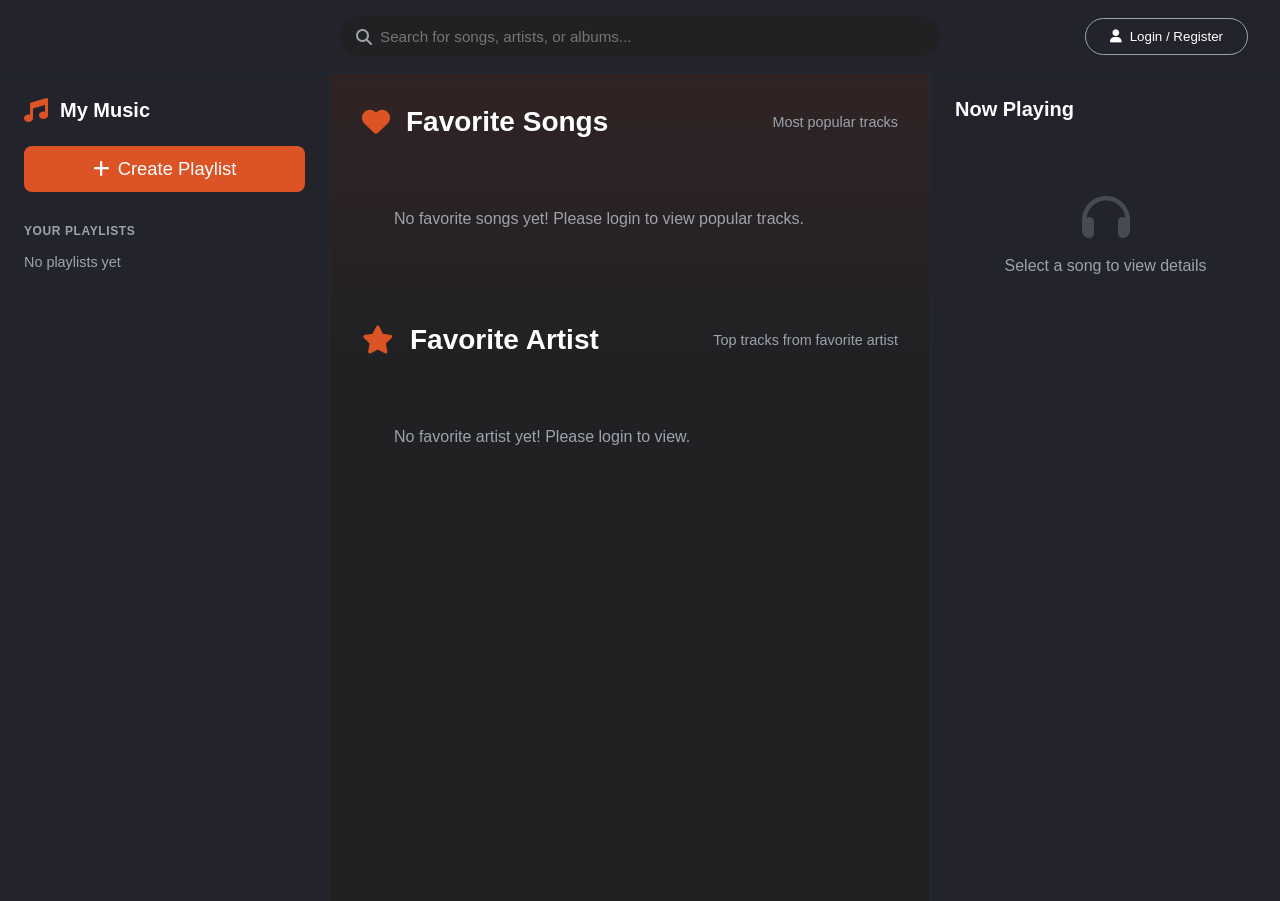
<file: reco-frontend/index.html>
<!DOCTYPE html>
<html lang="en">

<head>
   <meta charset="UTF-8">
   <meta name="viewport" content="width=device-width, initial-scale=1.0">
   <title>My Music - Playlist Manager</title>
   <link rel="stylesheet" href="css/styles.css">
   <link rel="stylesheet" href="https://cdnjs.cloudflare.com/ajax/libs/font-awesome/6.4.0/css/all.min.css">
</head>

<body>
   <!-- Top Navigation Bar -->
   <header class="top-nav">
      <div class="search-container">
         <i class="fas fa-search"></i>
         <input type="text" id="searchInput" placeholder="Search for songs, artists, or albums...">
         <i class="fas fa-times" id="clearSearchBtn" style="left: auto; right: 1rem; display: none; cursor: pointer;" title="Clear Search"></i>
      </div>
      <div class="auth-container">
         <button class="btn-auth" id="authButton">
            <i class="fas fa-user"></i>
            <span>Login / Register</span>
         </button>
      </div>
   </header>

   <div class="main-container">
      <!-- Left Sidebar -->
      <aside class="sidebar">
         <div class="sidebar-header" style="cursor: pointer;">
            <i class="fas fa-music"></i>
            <h2>My Music</h2>
         </div>

         <button class="btn-create-playlist" id="createPlaylistBtn">
            <i class="fas fa-plus"></i>
            <span>Create Playlist</span>
         </button>

         <div class="playlists-section">
            <h3>YOUR PLAYLISTS</h3>
            <div id="playlistsList" class="playlists-list">
            </div>
         </div>
      </aside>

      <div id="spotifySidebarEmbed"
         style="width: 330px; position: fixed; bottom: 0; left: 0; padding: 1rem; box-sizing: border-box; background: var(--surface); z-index: 1000; display: none;">
      </div>


      <main class="content-area" id="contentArea">
         <div class="empty-state" id="emptyState">
            <i class="fas fa-music"></i>
            <p>Select a playlist to view songs</p>
         </div>

         <div class="home-view hidden" id="homeView">
            <div class="home-section">
               <div class="home-section-header">
                  <i class="fas fa-heart"></i>
                  <h2>Favorite Songs</h2>
                  <span class="home-section-subtitle">Most popular tracks</span>
               </div>
               <div class="spotify-embeds-container">
                  <div id="favoriteSongsBody">
                  </div>
               </div>
            </div>

            <div class="home-section">
               <div class="home-section-header">
                  <i class="fas fa-star"></i>
                  <h2 id="favoriteArtistTitle">Favorite Artist</h2>
                  <span class="home-section-subtitle">Top tracks from favorite artist</span>
               </div>
               <div class="spotify-embeds-container">
                  <div id="favoriteArtistBody">
                  </div>
               </div>
            </div>
         </div>

         <div class="playlist-view hidden" id="playlistView">
            <div class="playlist-header">
               <div class="playlist-cover">
                  <i class="fas fa-music"></i>
               </div>
               <div class="playlist-info">
                  <span class="playlist-label">PLAYLIST</span>
                  <h1 id="playlistTitle">Playlist Name</h1>
                  <span id="playlistSongCount">0 songs</span>
               </div>
               <div class="playlist-actions">
                  <button class="btn-menu" id="playlistMenuBtn">
                     <i class="fas fa-ellipsis-v"></i>
                  </button>
                  <div class="dropdown-menu" id="playlistDropdown">
                     <button class="dropdown-item" id="renamePlaylistBtn">
                        <i class="fas fa-edit"></i>
                        <span>Rename Playlist</span>
                     </button>
                     <button class="dropdown-item danger" id="deletePlaylistBtn">
                        <i class="fas fa-trash"></i>
                        <span>Delete Playlist</span>
                     </button>
                  </div>
               </div>
            </div>

            <div class="spotify-embeds-container">
               <div id="songsTableBody">
               </div>
            </div>

            <div class="recommendations-section">
               <div class="recommendations-header">
                  <i class="fas fa-magic"></i>
                  <h2>Recommended Songs</h2>
                  <button class="btn-get-recommendations" id="getRecommendationsBtn">
                     <i class="fas fa-magic"></i>
                     Get Recommendations
                  </button>
               </div>
               <div id="recommendationsTable" class="recommendations-table">
               </div>
            </div>
         </div>

         <div class="search-results hidden" id="searchResults">
            <h2>Search Results</h2>
            <div id="searchResultsBody" class="search-results-body">
            </div>
         </div>
      </main>

      <aside class="now-playing-sidebar" id="nowPlayingSidebar">
         <h3>Now Playing</h3>
         <div class="now-playing-content" id="nowPlayingContent">
            <div class="empty-now-playing">
               <i class="fas fa-headphones"></i>
               <p>Select a song to view details</p>
            </div>
         </div>
      </aside>
   </div>

   <!-- Modal for Create/Edit Playlist -->
   <div class="modal hidden" id="playlistModal">
      <div class="modal-content">
         <div class="modal-header">
            <h2 id="modalTitle">Create New Playlist</h2>
            <button class="btn-close" id="closeModal">
               <i class="fas fa-times"></i>
            </button>
         </div>
         <div class="modal-body">
            <input type="text" id="playlistNameInput" placeholder="Playlist name" class="input-field">

            <!-- Mini Search Section -->
            <div class="mini-search-section">
               <div class="mini-search-header">
                  <i class="fas fa-search"></i>
                  <span>Add songs to playlist (optional)</span>
               </div>
               <div class="mini-search-container">
                  <i class="fas fa-search"></i>
                  <input type="text" id="miniSearchInput" placeholder="Search for songs..." class="mini-search-input">
               </div>
               <div id="miniSearchResults" class="mini-search-results">
                  <!-- Search results will appear here -->
               </div>

               <!-- Selected Tracks Section -->
               <div id="selectedTracksSection" class="selected-tracks-section hidden">
                  <div class="selected-tracks-header">
                     <i class="fas fa-list"></i>
                     <span>Selected Songs (<span id="selectedCount">0</span>)</span>
                  </div>
                  <div id="selectedTracksList">
                     <!-- Selected tracks will appear here -->
                  </div>
               </div>
            </div>
         </div>
         <div class="modal-footer">
            <button class="btn-secondary" id="cancelModal">Cancel</button>
            <button class="btn-primary" id="savePlaylist">Create</button>
         </div>
      </div>
   </div>

   <!-- Modal for Login/Register -->
   <div class="modal hidden" id="authModal">
      <div class="modal-content">
         <div class="modal-header">
            <h2 id="authModalTitle">Login</h2>
            <button class="btn-close" id="closeAuthModal">
               <i class="fas fa-times"></i>
            </button>
         </div>
         <div class="modal-body">
            <div class="auth-tabs">
               <button class="auth-tab active" data-tab="login">Login</button>
               <button class="auth-tab" data-tab="register">Register</button>
            </div>
            <form id="loginForm" class="auth-form">
               <input type="email" id="loginEmail" placeholder="Email" class="input-field" required>
               <input type="password" id="loginPassword" placeholder="Password" class="input-field" required>
               <div class="auth-options">
                  <label class="checkbox-container">
                     <input type="checkbox" id="rememberMe">
                     <span class="checkmark"></span>
                     Remember me
                  </label>
                  <a href="#" id="forgotPasswordLink" class="forgot-password-link">Forgot password?</a>
               </div>
            </form>
            <form id="registerForm" class="auth-form hidden">
               <input type="text" id="registerName" placeholder="Name" class="input-field" required>
               <input type="email" id="registerEmail" placeholder="Email" class="input-field" required>
               <input type="password" id="registerPassword" placeholder="Password" class="input-field" required>
            </form>
         </div>
         <div class="modal-footer">
            <button class="btn-primary btn-full" id="authSubmit">Login</button>
         </div>
      </div>
   </div>

   <!-- Music Player (Fixed Bottom) -->
   <div class="music-player hidden" id="musicPlayer">
      <div class="player-track-info">
         <div class="player-album-art" id="playerAlbumArt">
            <i class="fas fa-music"></i>
         </div>
         <div class="player-track-details">
            <div class="player-track-name" id="playerTrackName">Select a song</div>
            <div class="player-track-artist" id="playerTrackArtist">Artist</div>
         </div>
      </div>

      <div class="player-controls">
         <div class="player-buttons">
            <button class="player-btn" id="playerPrevBtn" title="Previous">
               <i class="fas fa-step-backward"></i>
            </button>
            <button class="player-btn player-btn-play" id="playerPlayBtn" title="Play">
               <i class="fas fa-play"></i>
            </button>
            <button class="player-btn" id="playerNextBtn" title="Next">
               <i class="fas fa-step-forward"></i>
            </button>
         </div>
         <div class="player-progress">
            <span class="player-time" id="playerCurrentTime">0:00</span>
            <div class="progress-bar" id="playerProgressBar">
               <div class="progress-bar-fill" id="playerProgressFill"></div>
               <div class="progress-bar-handle" id="playerProgressHandle"></div>
            </div>
            <span class="player-time" id="playerDuration">0:00</span>
         </div>
      </div>

      <div class="player-volume">
         <button class="player-btn" id="playerVolumeBtn" title="Volume">
            <i class="fas fa-volume-up"></i>
         </button>
         <div class="volume-slider">
            <input type="range" id="volumeSlider" min="0" max="100" value="70" class="slider">
         </div>
      </div>


      <audio id="audioPlayer" preload="metadata"></audio>
   </div>

   <script src="js/config.js"></script>
   <script src="js/spotify.js"></script>
   <script src="js/player.js"></script>
   <script src="js/api.js"></script>
   <script src="js/ui.js"></script>
   <script src="js/app.js"></script>
</body>

</html>
</file>
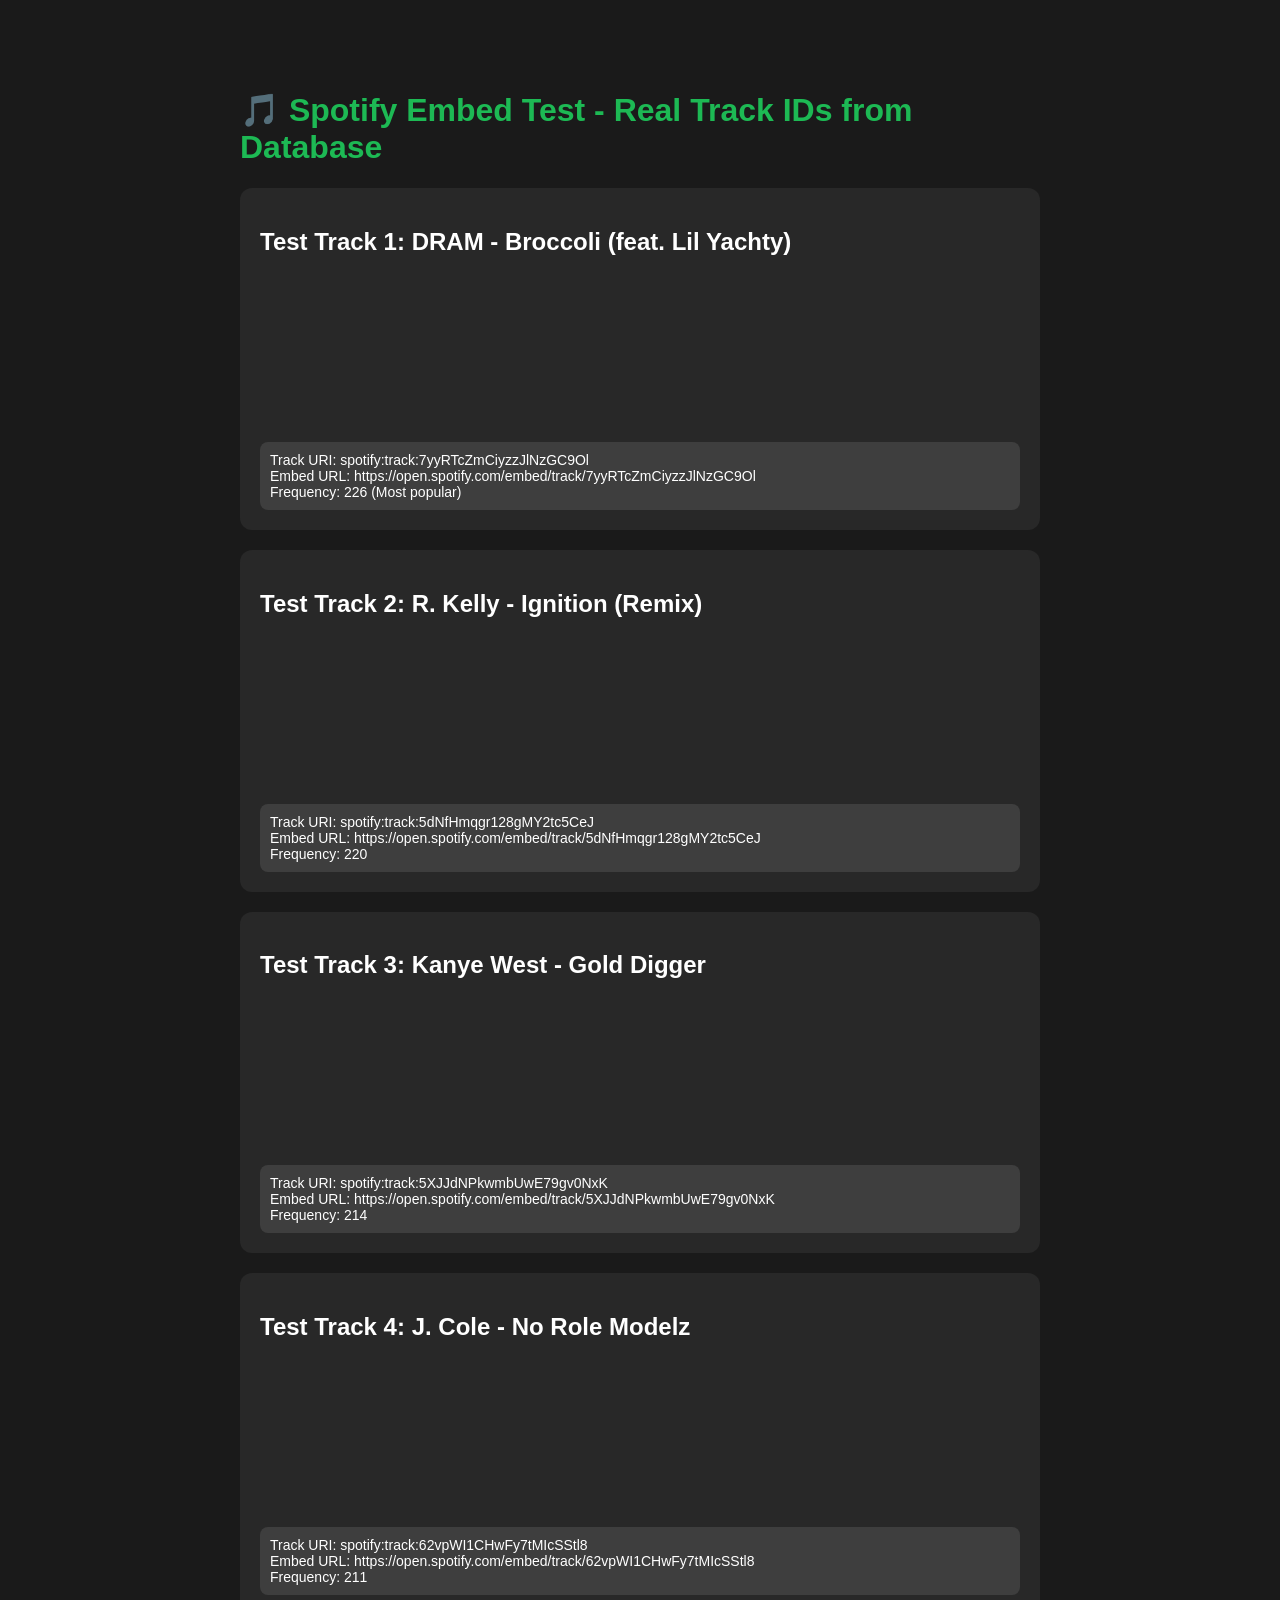
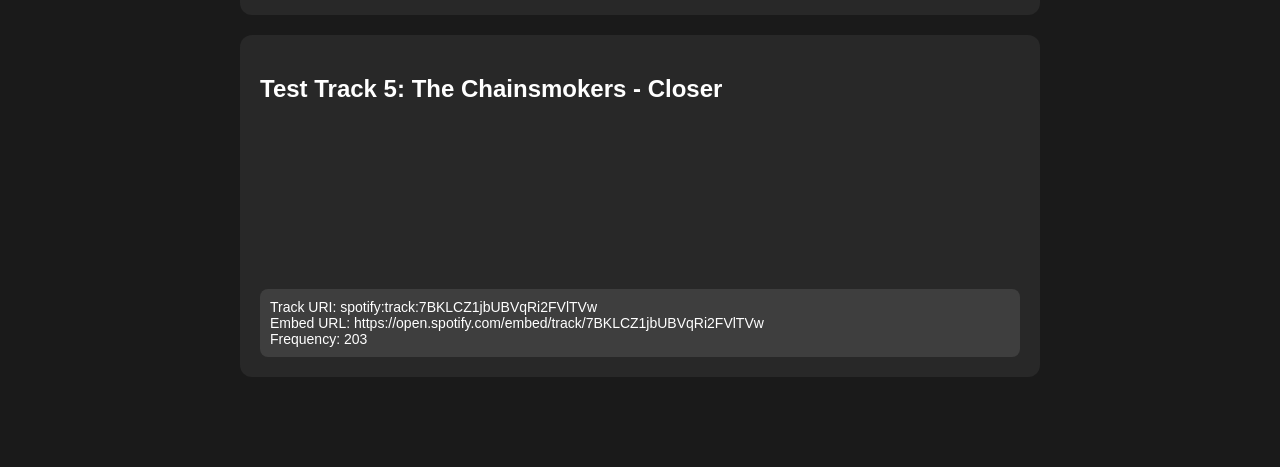
<file: reco-frontend/test-spotify-embed.html>
<!DOCTYPE html>
<html lang="en">
<head>
    <meta charset="UTF-8">
    <meta name="viewport" content="width=device-width, initial-scale=1.0">
    <title>Spotify Embed Test</title>
    <style>
        body {
            font-family: Arial, sans-serif;
            max-width: 800px;
            margin: 50px auto;
            padding: 20px;
            background: #1a1a1a;
            color: #fff;
        }
        h1 {
            color: #1DB954;
        }
        .embed-container {
            margin: 20px 0;
            padding: 20px;
            background: #282828;
            border-radius: 12px;
        }
        iframe {
            border-radius: 12px;
        }
        .info {
            margin-top: 10px;
            padding: 10px;
            background: rgba(255, 255, 255, 0.1);
            border-radius: 8px;
            font-size: 14px;
        }
    </style>
</head>
<body>
    <h1>🎵 Spotify Embed Test - Real Track IDs from Database</h1>
    
    <div class="embed-container">
        <h2>Test Track 1: DRAM - Broccoli (feat. Lil Yachty)</h2>
        <iframe 
            src="https://open.spotify.com/embed/track/7yyRTcZmCiyzzJlNzGC9Ol" 
            width="100%" 
            height="152" 
            frameborder="0" 
            allowtransparency="true" 
            allow="encrypted-media">
        </iframe>
        <div class="info">
            Track URI: spotify:track:7yyRTcZmCiyzzJlNzGC9Ol<br>
            Embed URL: https://open.spotify.com/embed/track/7yyRTcZmCiyzzJlNzGC9Ol<br>
            Frequency: 226 (Most popular)
        </div>
    </div>

    <div class="embed-container">
        <h2>Test Track 2: R. Kelly - Ignition (Remix)</h2>
        <iframe 
            src="https://open.spotify.com/embed/track/5dNfHmqgr128gMY2tc5CeJ" 
            width="100%" 
            height="152" 
            frameborder="0" 
            allowtransparency="true" 
            allow="encrypted-media">
        </iframe>
        <div class="info">
            Track URI: spotify:track:5dNfHmqgr128gMY2tc5CeJ<br>
            Embed URL: https://open.spotify.com/embed/track/5dNfHmqgr128gMY2tc5CeJ<br>
            Frequency: 220
        </div>
    </div>

    <div class="embed-container">
        <h2>Test Track 3: Kanye West - Gold Digger</h2>
        <iframe 
            src="https://open.spotify.com/embed/track/5XJJdNPkwmbUwE79gv0NxK" 
            width="100%" 
            height="152" 
            frameborder="0" 
            allowtransparency="true" 
            allow="encrypted-media">
        </iframe>
        <div class="info">
            Track URI: spotify:track:5XJJdNPkwmbUwE79gv0NxK<br>
            Embed URL: https://open.spotify.com/embed/track/5XJJdNPkwmbUwE79gv0NxK<br>
            Frequency: 214
        </div>
    </div>

    <div class="embed-container">
        <h2>Test Track 4: J. Cole - No Role Modelz</h2>
        <iframe 
            src="https://open.spotify.com/embed/track/62vpWI1CHwFy7tMIcSStl8" 
            width="100%" 
            height="152" 
            frameborder="0" 
            allowtransparency="true" 
            allow="encrypted-media">
        </iframe>
        <div class="info">
            Track URI: spotify:track:62vpWI1CHwFy7tMIcSStl8<br>
            Embed URL: https://open.spotify.com/embed/track/62vpWI1CHwFy7tMIcSStl8<br>
            Frequency: 211
        </div>
    </div>

    <div class="embed-container">
        <h2>Test Track 5: The Chainsmokers - Closer</h2>
        <iframe 
            src="https://open.spotify.com/embed/track/7BKLCZ1jbUBVqRi2FVlTVw" 
            width="100%" 
            height="152" 
            frameborder="0" 
            allowtransparency="true" 
            allow="encrypted-media">
        </iframe>
        <div class="info">
            Track URI: spotify:track:7BKLCZ1jbUBVqRi2FVlTVw<br>
            Embed URL: https://open.spotify.com/embed/track/7BKLCZ1jbUBVqRi2FVlTVw<br>
            Frequency: 203
        </div>
    </div>

    <script>
        // Test function to convert URI to Embed URL
        function uriToEmbed(uri) {
            if (!uri) return null;
            const id = uri.split(":")[2];
            return `https://open.spotify.com/embed/track/${id}`;
        }

        // Test the function
        console.log('Testing uriToEmbed function:');
        console.log('Input: spotify:track:7yyRTcZmCiyzzJlNzGC9Ol');
        console.log('Output:', uriToEmbed('spotify:track:7yyRTcZmCiyzzJlNzGC9Ol'));
        
        // Test all track URIs from database
        const testTracks = [
            { name: 'DRAM - Broccoli', uri: 'spotify:track:7yyRTcZmCiyzzJlNzGC9Ol' },
            { name: 'R. Kelly - Ignition', uri: 'spotify:track:5dNfHmqgr128gMY2tc5CeJ' },
            { name: 'Kanye West - Gold Digger', uri: 'spotify:track:5XJJdNPkwmbUwE79gv0NxK' },
            { name: 'J. Cole - No Role Modelz', uri: 'spotify:track:62vpWI1CHwFy7tMIcSStl8' },
            { name: 'The Chainsmokers - Closer', uri: 'spotify:track:7BKLCZ1jbUBVqRi2FVlTVw' }
        ];
        
        console.log('\n📋 All test tracks:');
        testTracks.forEach((track, index) => {
            const embedUrl = uriToEmbed(track.uri);
            console.log(`${index + 1}. ${track.name}`);
            console.log(`   URI: ${track.uri}`);
            console.log(`   Embed: ${embedUrl}`);
        });
        
        // Listen for iframe load errors
        document.addEventListener('DOMContentLoaded', () => {
            const iframes = document.querySelectorAll('iframe');
            iframes.forEach((iframe, index) => {
                iframe.addEventListener('load', () => {
                    console.log(`✅ iframe ${index + 1} loaded successfully`);
                });
                iframe.addEventListener('error', (e) => {
                    console.error(`❌ iframe ${index + 1} failed to load:`, e);
                });
            });
        });
    </script>
</body>
</html>
</file>
<file: reco-frontend/css/styles.css>
* {
   margin: 0;
   padding: 0;
   box-sizing: border-box;
}

:root {
   --primary-bg: #212124;
   --secondary-bg: #23242b;
   --surface: rgba(255, 255, 255, 0.02);
   --accent-blue: #dc5325;
   --accent-blue-hover: #5c5758;
   --text-primary: #ffffff;
   --text-secondary: #9ca3af;
   --border-color: #1f2937;
   --success-color: #10b981;
   --error-color: #ef4444;
   --warning-color: #f59e0b;
}

body {
   font-family: -apple-system, BlinkMacSystemFont, 'Segoe UI', Roboto, 'Helvetica Neue', Arial, sans-serif;
   background-color: var(--primary-bg);
   color: var(--text-primary);
   /* overflow: hidden; */
}

.hidden {
   display: none !important;
}

/* ===== NAVIGATION ===== */
.top-nav {
   background-color: var(--secondary-bg);
   padding: 1rem 2rem;
   display: flex;
   justify-content: center;
   align-items: center;
   border-bottom: 1px solid var(--border-color);
   position: relative;
}

.search-container {
   flex: 0 1 600px;
   position: relative;
}

.search-container i {
   position: absolute;
   left: 1rem;
   top: 50%;
   transform: translateY(-50%);
   color: var(--text-secondary);
}

.search-container input,
.input-field {
   width: 100%;
   padding: 0.75rem 1rem;
   background-color: var(--primary-bg);
   border: 1px solid var(--border-color);
   border-radius: 8px;
   color: var(--text-primary);
   font-size: 0.95rem;
}

.search-container input {
   padding-left: 2.5rem;
   border-radius: 50px;
   border: none;
}

.search-container input:focus,
.input-field:focus {
   outline: none;
   border-color: var(--accent-blue);
}

.search-container input:focus {
   outline: 2px solid var(--accent-blue);
   border-color: transparent;
}

.auth-container {
   position: absolute;
   right: 2rem;
}

.btn-auth {
   background-color: transparent;
   border: 1px solid var(--text-secondary);
   color: var(--text-primary);
   padding: 0.6rem 1.5rem;
   border-radius: 50px;
   cursor: pointer;
   display: flex;
   align-items: center;
   gap: 0.5rem;
   transition: all 0.3s;
}

.btn-auth:hover {
   background-color: var(--accent-blue);
   border-color: var(--accent-blue);
}

/* ===== LAYOUT ===== */
.main-container {
   display: flex;
   height: calc(100vh - 73px);
}

.sidebar,
.now-playing-sidebar {
   background-color: var(--secondary-bg);
   padding: 1.5rem;
   overflow-y: auto;
}

.sidebar {
   width: 330px;
   border-right: 1px solid var(--border-color);
}

.now-playing-sidebar {
   width: 350px;
   border-left: 1px solid var(--border-color);
}

.sidebar-header {
   display: flex;
   align-items: center;
   gap: 0.75rem;
   margin-bottom: 1.5rem;
   cursor: pointer;
   transition: opacity 0.3s;
}

.sidebar-header:hover {
   opacity: 0.8;
}

.sidebar-header i {
   font-size: 1.5rem;
   color: var(--accent-blue);
}

.sidebar-header h2 {
   font-size: 1.25rem;
}

.content-area {
   background: linear-gradient(0deg, var(--primary-bg), var(--primary-bg), var(--primary-bg), #91302324);
   flex: 1;
   overflow-y: auto;
   padding: 2rem;
}

/* ===== BUTTONS ===== */
.btn-create-playlist,
.btn-primary,
.btn-get-recommendations {
   width: 100%;
   background-color: var(--accent-blue);
   border: none;
   color: var(--text-primary);
   padding: 0.75rem 1.5rem;
   border-radius: 8px;
   cursor: pointer;
   display: flex;
   align-items: center;
   justify-content: center;
   gap: 0.5rem;
   font-size: 1rem;
   font-weight: 500;
   transition: background-color 0.3s;
}

.btn-create-playlist {
   font-size: 1.15rem;
   margin-bottom: 2rem;
}

.btn-get-recommendations {
   width: auto;
   border-radius: 50px;
}

.btn-primary:hover,
.btn-create-playlist:hover,
.btn-get-recommendations:hover,
.btn-add:hover {
   background-color: var(--accent-blue-hover);
}

.btn-primary:disabled {
   opacity: 0.5;
   cursor: not-allowed;
}

.btn-secondary {
   background-color: transparent;
   border: 1px solid var(--border-color);
   color: var(--text-primary);
   padding: 0.75rem 1.5rem;
   border-radius: 8px;
   cursor: pointer;
   font-size: 0.95rem;
   transition: all 0.3s;
}

.btn-secondary:hover {
   background-color: rgba(255, 255, 255, 0.05);
}

.btn-icon,
.btn-close,
.btn-menu {
   background-color: transparent;
   border: none;
   color: var(--text-secondary);
   cursor: pointer;
   padding: 0.25rem 0.5rem;
   border-radius: 4px;
   transition: all 0.3s;
}

.btn-close,
.btn-menu {
   color: var(--text-primary);
   font-size: 1.5rem;
   padding: 0.5rem;
}

.btn-close {
   padding: 0.25rem;
}

.btn-icon:hover {
   color: var(--text-primary);
   background-color: rgba(255, 255, 255, 0.1);
}

.btn-add {
   background-color: var(--accent-blue);
   border: none;
   color: var(--text-primary);
   width: 36px;
   height: 36px;
   border-radius: 50%;
   cursor: pointer;
   display: flex;
   align-items: center;
   justify-content: center;
   transition: background-color 0.3s;
}

.btn-playlist-dropdown,
.btn-add-to-new-playlist,
.btn-view-artist,
.btn-view-artist-mini {
   background-color: var(--accent-blue);
   border: none;
   color: var(--text-primary);
   padding: 0.5rem 1rem;
   border-radius: 8px;
   cursor: pointer;
   display: flex;
   align-items: center;
   gap: 0.25rem;
   font-size: 0.9rem;
   transition: background-color 0.3s;
}

.btn-view-artist,
.btn-view-artist-mini {
   padding: 6px 12px;
   font-size: 0.85rem;
}

.btn-playlist-dropdown:hover,
.btn-add-to-new-playlist:hover,
.btn-view-artist:hover,
.btn-view-artist-mini:hover {
   background-color: var(--accent-blue-hover);
}

.btn-add-to-new-playlist.added {
   background-color: var(--success-color);
   pointer-events: none;
}

/* ===== PLAYLISTS ===== */
.playlists-section h3 {
   font-size: 0.75rem;
   color: var(--text-secondary);
   margin-bottom: 1rem;
   letter-spacing: 0.05em;
}

.playlists-list {
   display: flex;
   flex-direction: column;
   gap: 0.5rem;
}

.playlist-item {
   padding: 0.75rem;
   background-color: transparent;
   border: none;
   color: var(--text-primary);
   text-align: left;
   cursor: pointer;
   border-radius: 8px;
   transition: background-color 0.3s;
}

.playlist-item:hover {
   background-color: var(--secondary-bg);
}

.playlist-item.active {
   background-color: var(--accent-blue);
}

.playlist-item-name {
   font-size: 1.15rem;
   font-weight: 500;
   display: block;
}

.playlist-item-count {
   font-size: 0.8rem;
   color: var(--text-secondary);
   display: block;
   margin-top: 0.25rem;
}

/* ===== TABLES & ROWS ===== */
.table-header,
.search-result-item,
.recommendation-row {
   display: grid;
   padding: 0.75rem 1rem;
   align-items: center;
}

.song-row,
.home-track-row {
   padding: 0.75rem 1rem;
   align-items: center;
}

.table-header {
   display: grid;
   grid-template-columns: 60px 40px 2fr 2fr 200px 80px;
   border-bottom: 1px solid var(--border-color);
   color: var(--text-secondary);
   font-size: 0.85rem;
   font-weight: 500;
}

.song-row,
.home-track-row {
   border-radius: 4px;
   transition: background-color 0.3s;
   cursor: pointer;
}

/* .song-row {
   display: grid;
   grid-template-columns: 60px 40px 2fr 2fr 200px 80px;
} */

.song-row:hover,
.home-track-row:hover,
.search-result-item:hover,
.recommendation-row:hover,
.mini-search-item:hover {
   background-color: rgba(255, 255, 255, 0.05);
}

.song-row.playing,
.home-track-row.playing {
   background-color: rgba(199, 199, 201, 0.2);
}

.search-result-item {
   grid-template-columns: 50px 3fr 2fr 100px 100px;
   background-color: var(--surface);
   border-radius: 8px;
   cursor: pointer;
   margin-bottom: 0.5rem;
}

.recommendation-row {
   grid-template-columns: 50px 3fr 2fr 100px 60px;
   background-color: var(--surface);
   border-radius: 8px;
   margin-bottom: 0.5rem;
}

.col-number,
.col-title,
.col-artist,
.col-duration,
.col-actions {
   display: flex;
   align-items: center;
}

.col-number {
   color: var(--text-secondary);
}

.col-title,
.rec-title {
   font-weight: 500;
}

.col-artist,
.col-duration,
.rec-artist,
.rec-duration {
   color: var(--text-secondary);
}

.col-duration,
.rec-duration {
   justify-content: center;
   text-align: center;
}

.col-actions,
.rec-action {
   justify-content: flex-end;
   gap: 0.5rem;
}

/* ===== VIEWS ===== */
.empty-state,
.empty-now-playing {
   display: flex;
   flex-direction: column;
   align-items: center;
   justify-content: center;
   color: var(--text-secondary);
}

.empty-state {
   height: 100%;
}

.empty-now-playing {
   padding: 3rem 1rem;
}

.empty-state i,
.empty-now-playing i {
   font-size: 3rem;
   margin-bottom: 1rem;
   opacity: 0.3;
}

.empty-state i {
   font-size: 4rem;
}

.home-view,
.home-tracks-table,
.songs-table,
.recommendations-table,
.search-results-body,
.track-results-list {
   display: flex;
   flex-direction: column;
   width: 100%;
}

.home-view {
   gap: 3rem;
}

.songs-table,
.recommendations-table {
   gap: 0.5rem;
}

.home-section {
   display: flex;
   flex-direction: column;
   gap: 1.5rem;
   width: 100%;
}

.home-section-header,
.recommendations-header {
   display: flex;
   align-items: center;
   gap: 1rem;
}

.home-section-header i,
.recommendations-header i {
   font-size: 1.75rem;
   color: var(--accent-blue);
}

.recommendations-header i {
   font-size: 1.5rem;
}

.home-section-header h2,
.recommendations-header h2 {
   flex: 1;
   font-size: 1.75rem;
}

.recommendations-header h2 {
   font-size: 1.5rem;
}

.home-section-subtitle {
   color: var(--text-secondary);
   font-size: 0.9rem;
   margin-left: auto;
}

/* ===== PLAYLIST VIEW ===== */
.playlist-header {
   display: flex;
   align-items: center;
   gap: 2rem;
   margin-bottom: 2rem;
}

.playlist-cover,
.now-playing-cover {
   background: linear-gradient(135deg, #dc5325, #232124);
   border-radius: 12px;
   display: flex;
   align-items: center;
   justify-content: center;
}

.playlist-cover {
   width: 200px;
   height: 200px;
   border-radius: 8px;
}

.playlist-cover i {
   font-size: 4rem;
   opacity: 0.8;
}

.playlist-info {
   flex: 1;
}

.playlist-label {
   font-size: 0.8rem;
   color: var(--text-secondary);
   text-transform: uppercase;
   letter-spacing: 0.1em;
}

.playlist-info h1 {
   font-size: 3rem;
   margin: 0.5rem 0;
}

#playlistSongCount {
   color: var(--text-secondary);
   font-size: 0.95rem;
}

.playlist-actions {
   position: relative;
}

.recommendations-section {
   margin-top: 3rem;
}

.recommendations-header {
   margin-bottom: 1.5rem;
}

/* ===== NOW PLAYING ===== */
.now-playing-sidebar h3 {
   font-size: 1.25rem;
   margin-bottom: 1.5rem;
}

.now-playing-cover {
   width: 100%;
   aspect-ratio: 1;
   margin-bottom: 1.5rem;
   box-shadow: 0 8px 24px rgba(0, 0, 0, 0.3);
   border-radius: 8px;
   overflow: hidden;
   display: flex;
   align-items: center;
   justify-content: center;
}

.now-playing-cover img {
   width: 100%;
   height: 100%;
   object-fit: cover;
}

.now-playing-cover i {
   font-size: 5rem;
   opacity: 0.8;
}

.now-playing-title {
   font-size: 1.5rem;
   margin-bottom: 0.5rem;
   line-height: 1.3;
}

.now-playing-artist {
   color: var(--text-secondary);
   margin-bottom: 1.5rem;
   font-size: 1.1rem;
}

.info-section {
   margin-top: 1.5rem;
   padding-top: 1.5rem;
   border-top: 1px solid var(--border-color);
}

.info-section:first-of-type {
   margin-top: 1rem;
   padding-top: 1rem;
}

.info-label {
   display: flex;
   align-items: center;
   gap: 0.5rem;
   margin-bottom: 0.5rem;
}

.info-label i {
   color: var(--accent-blue);
   width: 16px;
}

.info-label span {
   color: var(--text-secondary);
   font-size: 0.85rem;
   text-transform: uppercase;
   letter-spacing: 0.05em;
}

.info-value {
   color: var(--text-primary);
   font-size: 0.95rem;
   margin: 0;
}

/* ===== SPOTIFY EMBED ITEMS ===== */
.spotify-embeds-container {
   padding: 1rem 0;
   width: 100%;
   max-width: 100%;
}

.spotify-embed-item {
   margin-bottom: 1rem;
   position: relative;
   cursor: pointer;
   transition: transform 0.2s, box-shadow 0.2s;
   border-radius: 12px;
   width: 100%;
   max-width: 100%;
}

.spotify-embed-item:hover {
   transform: translateY(-2px);
   box-shadow: 0 4px 12px rgba(0, 0, 0, 0.3);
}

.spotify-embed-item iframe {
   border-radius: 12px;
   display: block;
   width: 100%;
   max-width: 100%;
}

.embed-click-overlay {
   position: absolute;
   top: 0;
   left: 0;
   right: 0;
   height: 120px;
   /* Chỉ phủ phần artwork + info, để lộ controls phía dưới */
   background: transparent;
   cursor: pointer;
   z-index: 1;
   border-radius: 12px 12px 0 0;
}

.embed-click-overlay:hover {
   background: rgba(0, 0, 0, 0.05);
}

.spotify-embed-error {
   margin-bottom: 1rem;
   padding: 1.5rem;
   background: rgba(239, 68, 68, 0.1);
   border: 1px solid rgba(239, 68, 68, 0.3);
   border-radius: 12px;
   display: flex;
   align-items: center;
   gap: 1rem;
   color: var(--text-secondary);
   position: relative;
   min-height: 80px;
   cursor: pointer;
   transition: background 0.2s;
}

.spotify-embed-error:hover {
   background: rgba(239, 68, 68, 0.15);
}

.spotify-embed-error i {
   font-size: 2rem;
   color: var(--error-color);
}

.spotify-embed-error p {
   margin: 0;
   flex: 1;
}

.btn-remove-track-embed {
   position: absolute;
   top: 8px;
   right: 8px;
   background: rgba(0, 0, 0, 0.7);
   border: none;
   color: var(--text-secondary);
   cursor: pointer;
   padding: 0.5rem;
   border-radius: 50%;
   transition: all 0.2s;
   display: flex;
   align-items: center;
   justify-content: center;
   width: 32px;
   height: 32px;
   opacity: 0;
   z-index: 100;
}

.spotify-embed-item:hover .btn-remove-track-embed,
.spotify-embed-error:hover .btn-remove-track-embed {
   opacity: 1;
}

.btn-remove-track-embed:hover {
   background: rgba(239, 68, 68, 0.9);
   color: var(--text-primary);
   transform: scale(1.1);
}

/* ===== SEARCH RESULTS ===== */
.search-results h2 {
   font-size: 2rem;
   margin-bottom: 2rem;
}

.search-section {
   margin-bottom: 2.5rem;
}

.search-section-title {
   font-size: 1.3rem;
   margin-bottom: 1rem;
   color: var(--text-primary);
   display: flex;
   align-items: center;
   gap: 0.75rem;
}

.search-section-title i {
   color: var(--accent-blue);
}

.artist-results-grid {
   display: grid;
   grid-template-columns: repeat(auto-fill, minmax(250px, 1fr));
   gap: 1rem;
}

.artist-result-item {
   display: flex;
   align-items: center;
   gap: 1rem;
   padding: 1rem;
   background-color: var(--surface);
   border-radius: 8px;
   cursor: pointer;
   transition: background-color 0.3s;
}

.artist-result-item:hover {
   background-color: rgba(255, 255, 255, 0.05);
}

.artist-icon {
   font-size: 2.5rem;
   color: var(--accent-blue);
   flex-shrink: 0;
}

.artist-info {
   flex: 1;
   min-width: 0;
}

.artist-name {
   font-size: 1rem;
   font-weight: 500;
   margin-bottom: 0.25rem;
   white-space: nowrap;
   overflow: hidden;
   text-overflow: ellipsis;
}

.artist-stats {
   font-size: 0.85rem;
   color: var(--text-secondary);
}

/* ===== DROPDOWNS ===== */
.dropdown-menu,
.playlist-dropdown-menu {
   position: absolute;
   top: 100%;
   right: 0;
   background: var(--secondary-bg);
   border: 1px solid var(--border-color);
   border-radius: 8px;
   min-width: 180px;
   box-shadow: 0 8px 24px rgba(0, 0, 0, 0.4);
   z-index: 1000;
   margin-top: 8px;
   opacity: 0;
   visibility: hidden;
   transform: translateY(-10px);
   transition: all 0.2s ease;
}

.playlist-dropdown-menu {
   min-width: 200px;
   max-height: 300px;
   overflow-y: auto;
}

.dropdown-menu.show,
.playlist-dropdown-menu.show {
   opacity: 1;
   visibility: visible;
   transform: translateY(0);
}

.dropdown-item {
   width: 100%;
   padding: 12px 16px;
   background: none;
   border: none;
   color: var(--text-primary);
   text-align: left;
   cursor: pointer;
   display: flex;
   align-items: center;
   gap: 12px;
   font-size: 0.9rem;
   transition: background 0.2s;
}

.dropdown-item:hover {
   background-color: rgba(255, 255, 255, 0.05);
}

.dropdown-item:first-child {
   border-radius: 8px 8px 0 0;
}

.dropdown-item:last-child {
   border-radius: 0 0 8px 8px;
}

.dropdown-item.danger {
   color: #ff4444;
}

.dropdown-item.danger:hover {
   background-color: rgba(255, 68, 68, 0.1);
}

.dropdown-item i {
   width: 16px;
   text-align: center;
}

.dropdown-divider {
   height: 1px;
   background-color: var(--border-color);
   margin: 4px 0;
}

.dropdown-empty {
   padding: 16px;
   text-align: center;
   color: var(--text-secondary);
   font-size: 0.85rem;
}

/* ===== MODALS ===== */
.modal {
   position: fixed;
   top: 0;
   left: 0;
   width: 100%;
   height: 100%;
   background-color: rgba(0, 0, 0, 0.8);
   display: flex;
   align-items: center;
   justify-content: center;
   z-index: 1000;
}

.modal-content {
   background-color: var(--secondary-bg);
   border-radius: 12px;
   width: 90%;
   max-width: 500px;
   overflow: hidden;
   max-height: 90vh;
   display: flex;
   flex-direction: column;
}

.modal-header,
.modal-footer {
   padding: 1.5rem;
   flex-shrink: 0;
}

.modal-header {
   border-bottom: 1px solid var(--border-color);
   display: flex;
   justify-content: space-between;
   align-items: center;
}

.modal-header h2 {
   font-size: 1.5rem;
}

.modal-body {
   padding: 1.5rem;
   overflow-y: auto;
}

.modal-footer {
   border-top: 1px solid var(--border-color);
   display: flex;
   justify-content: flex-end;
   gap: 1rem;
}

.btn-full {
   width: 100%;
}

/* ===== AUTH ===== */
.auth-tabs {
   display: flex;
   gap: 1rem;
   margin-bottom: 1.5rem;
}

.auth-tab {
   flex: 1;
   padding: 0.75rem;
   background-color: transparent;
   border: none;
   border-bottom: 2px solid transparent;
   color: var(--text-secondary);
   cursor: pointer;
   font-size: 1rem;
   transition: all 0.3s;
}

.auth-tab.active {
   color: var(--text-primary);
   border-bottom-color: var(--accent-blue);
}

.auth-form {
   display: flex;
   flex-direction: column;
   gap: 1rem;
}

.auth-options {
   display: flex;
   justify-content: space-between;
   align-items: center;
   margin-top: -0.5rem;
}

.checkbox-container {
   display: flex;
   align-items: center;
   gap: 8px;
   cursor: pointer;
   font-size: 0.9rem;
   color: var(--text-secondary);
}

.checkbox-container input {
   display: none;
}

.checkmark {
   width: 16px;
   height: 16px;
   border: 1px solid var(--text-secondary);
   border-radius: 3px;
   display: flex;
   align-items: center;
   justify-content: center;
}

.checkmark::after {
   content: "✓";
   color: var(--text-primary);
   font-size: 10px;
   opacity: 0;
   transition: opacity 0.2s;
}

.checkbox-container input:checked+.checkmark::after {
   opacity: 1;
}

.checkbox-container input:checked+.checkmark {
   border-color: var(--accent-blue);
   background-color: var(--accent-blue);
}

.forgot-password-link {
   color: var(--accent-blue);
   text-decoration: none;
   font-size: 0.9rem;
   transition: color 0.2s;
}

.forgot-password-link:hover {
   color: var(--accent-blue-hover);
}

/* ===== MINI SEARCH ===== */
.mini-search-section {
   margin-top: 20px;
   border-top: 1px solid var(--border-color);
   padding-top: 20px;
}

.mini-search-header,
.selected-tracks-header {
   display: flex;
   align-items: center;
   gap: 8px;
   margin-bottom: 12px;
   color: var(--text-secondary);
   font-size: 0.9rem;
   font-weight: 500;
}

.mini-search-container {
   position: relative;
   margin-bottom: 12px;
}

.mini-search-container i {
   position: absolute;
   left: 12px;
   top: 50%;
   transform: translateY(-50%);
   color: var(--text-secondary);
   pointer-events: none;
}

.mini-search-input {
   width: 100%;
   padding: 10px 12px 10px 36px;
   background-color: var(--primary-bg);
   border: 1px solid var(--border-color);
   border-radius: 8px;
   color: var(--text-primary);
   font-size: 0.9rem;
   transition: all 0.2s;
}

.mini-search-input:focus {
   outline: none;
   border-color: var(--accent-blue);
}

.mini-search-results,
.selected-tracks-section {
   max-height: 250px;
   overflow-y: auto;
   border-radius: 8px;
}

.selected-tracks-section {
   max-height: 200px;
   margin-top: 16px;
   padding: 12px;
   background-color: rgba(255, 255, 255, 0.03);
}

.mini-search-section-title {
   font-size: 0.75rem;
   color: var(--text-secondary);
   font-weight: 600;
   text-transform: uppercase;
   letter-spacing: 0.05em;
   margin: 1rem 0 0.5rem;
   padding: 0 12px;
}

.mini-search-section-title:first-child {
   margin-top: 0;
}

.mini-search-item,
.mini-search-artist-item,
.selected-track-item {
   display: flex;
   align-items: center;
   padding: 12px;
   background-color: var(--surface);
   border-radius: 6px;
   margin-bottom: 8px;
   transition: background 0.2s;
}

.mini-search-artist-item {
   gap: 12px;
}

.mini-search-artist-icon {
   font-size: 2rem;
   color: var(--accent-blue);
   flex-shrink: 0;
}

.mini-search-item-info,
.selected-track-info {
   display: flex;
   flex-direction: column;
   gap: 4px;
   flex: 1;
   min-width: 0;
}

.selected-track-item {
   justify-content: space-between;
   background-color: rgba(255, 255, 255, 0.05);
}

.mini-search-item-title,
.selected-track-title {
   color: var(--text-primary);
   font-size: 0.9rem;
   font-weight: 500;
   white-space: nowrap;
   overflow: hidden;
   text-overflow: ellipsis;
}

.selected-track-title {
   font-size: 0.85rem;
}

.mini-search-item-artist,
.selected-track-artist {
   color: var(--text-secondary);
   font-size: 0.85rem;
   white-space: nowrap;
   overflow: hidden;
   text-overflow: ellipsis;
}

.selected-track-artist {
   font-size: 0.8rem;
}

.mini-search-empty {
   padding: 24px;
   text-align: center;
   color: var(--text-secondary);
   font-size: 0.9rem;
}

.btn-remove-selected {
   background: none;
   border: none;
   color: #ff4444;
   cursor: pointer;
   padding: 4px 8px;
   border-radius: 4px;
   transition: all 0.2s;
}

.btn-remove-selected:hover {
   background-color: rgba(255, 68, 68, 0.1);
}

/* ===== TOASTS ===== */
.toast-notification {
   position: fixed;
   bottom: 2rem;
   left: 50%;
   transform: translateX(-50%) translateY(100px);
   background-color: var(--secondary-bg);
   color: var(--text-primary);
   padding: 1rem 1.5rem;
   border-radius: 12px;
   display: flex;
   align-items: center;
   gap: 0.75rem;
   box-shadow: 0 8px 24px rgba(0, 0, 0, 0.4);
   z-index: 10000;
   opacity: 0;
   transition: all 0.3s cubic-bezier(0.4, 0, 0.2, 1);
   border: 1px solid var(--border-color);
   min-width: 300px;
   max-width: 500px;
}

.toast-notification.show {
   transform: translateX(-50%) translateY(0);
   opacity: 1;
}

.toast-notification i {
   font-size: 1.25rem;
}

.toast-success {
   border-left: 4px solid var(--success-color);
}

.toast-success i {
   color: var(--success-color);
}

.toast-error {
   border-left: 4px solid var(--error-color);
}

.toast-error i {
   color: var(--error-color);
}

.toast-warning {
   border-left: 4px solid var(--warning-color);
}

.toast-warning i {
   color: var(--warning-color);
}

.toast-info {
   border-left: 4px solid var(--accent-blue);
}

.toast-info i {
   color: var(--accent-blue);
}

/* ===== SCROLLBARS ===== */
::-webkit-scrollbar {
   width: 8px;
}

::-webkit-scrollbar-track {
   background: var(--primary-bg);
}

::-webkit-scrollbar-thumb {
   background: var(--border-color);
   border-radius: 4px;
}

::-webkit-scrollbar-thumb:hover {
   background: var(--accent-blue-hover);
}

.mini-search-results::-webkit-scrollbar,
.selected-tracks-section::-webkit-scrollbar,
.playlist-dropdown-menu::-webkit-scrollbar {
   width: 6px;
}

.mini-search-results::-webkit-scrollbar-track,
.selected-tracks-section::-webkit-scrollbar-track,
.playlist-dropdown-menu::-webkit-scrollbar-track {
   background: rgba(255, 255, 255, 0.05);
   border-radius: 3px;
}

.mini-search-results::-webkit-scrollbar-thumb,
.selected-tracks-section::-webkit-scrollbar-thumb,
.playlist-dropdown-menu::-webkit-scrollbar-thumb {
   background: rgba(255, 255, 255, 0.2);
   border-radius: 3px;
}

/* ===== MUSIC PLAYER ===== */
/* .music-player {
   position: fixed;
   bottom: 0;
   left: 0;
   right: 0;
   background: linear-gradient(to top, var(--secondary-bg), rgba(35, 36, 43, 0.95));
   border-top: 1px solid var(--border-color);
   padding: 0.75rem 1.5rem;
   display: flex;
   align-items: center;
   justify-content: space-between;
   gap: 1rem;
   z-index: 1000;
   backdrop-filter: blur(10px);
   height: 90px;
} */

.player-track-info {
   display: flex;
   align-items: center;
   gap: 1rem;
   flex: 0 0 300px;
   min-width: 180px;
}

.player-album-art {
   width: 56px;
   height: 56px;
   border-radius: 4px;
   background: var(--surface);
   display: flex;
   align-items: center;
   justify-content: center;
   overflow: hidden;
   flex-shrink: 0;
}

.player-album-art img {
   width: 100%;
   height: 100%;
   object-fit: cover;
}

.player-album-art i {
   font-size: 1.5rem;
   color: var(--text-secondary);
}

.player-track-details {
   overflow: hidden;
   flex: 1;
   min-width: 0;
}

.player-track-name {
   font-size: 0.9rem;
   font-weight: 500;
   color: var(--text-primary);
   white-space: nowrap;
   overflow: hidden;
   text-overflow: ellipsis;
}

.player-track-artist {
   font-size: 0.8rem;
   color: var(--text-secondary);
   white-space: nowrap;
   overflow: hidden;
   text-overflow: ellipsis;
}

.player-controls {
   flex: 1;
   display: flex;
   flex-direction: column;
   align-items: center;
   gap: 0.5rem;
   max-width: 700px;
}

.player-buttons {
   display: flex;
   align-items: center;
   gap: 1rem;
}

.player-btn {
   background: transparent;
   border: none;
   color: var(--text-secondary);
   cursor: pointer;
   padding: 0.5rem;
   border-radius: 50%;
   transition: all 0.2s;
   display: flex;
   align-items: center;
   justify-content: center;
   width: 32px;
   height: 32px;
}

.player-btn:hover {
   color: var(--text-primary);
   transform: scale(1.05);
}

.player-btn-play {
   background: var(--text-primary);
   color: var(--primary-bg);
   width: 36px;
   height: 36px;
}

.player-btn-play:hover {
   transform: scale(1.1);
   background: #ffffff;
}

.player-btn i {
   font-size: 1rem;
}

.player-btn-play i {
   font-size: 1.1rem;
}

.player-progress {
   display: flex;
   align-items: center;
   gap: 0.75rem;
   width: 100%;
}

.player-time {
   font-size: 0.75rem;
   color: var(--text-secondary);
   min-width: 40px;
   text-align: center;
}

.progress-bar {
   flex: 1;
   height: 4px;
   background: var(--border-color);
   border-radius: 2px;
   cursor: pointer;
   position: relative;
   transition: height 0.2s;
}

.progress-bar:hover {
   height: 6px;
}

.progress-bar-fill {
   height: 100%;
   background: var(--accent-blue);
   border-radius: 2px;
   width: 0%;
   transition: width 0.1s linear;
   position: relative;
}

.progress-bar:hover .progress-bar-fill {
   background: var(--accent-blue-hover);
}

.progress-bar-handle {
   position: absolute;
   width: 12px;
   height: 12px;
   background: var(--text-primary);
   border-radius: 50%;
   top: 50%;
   transform: translate(-50%, -50%);
   opacity: 0;
   transition: opacity 0.2s;
   pointer-events: none;
}

.progress-bar:hover .progress-bar-handle {
   opacity: 1;
}

.player-volume {
   display: flex;
   align-items: center;
   gap: 0.5rem;
   flex: 0 0 150px;
   justify-content: flex-end;
}

.volume-slider {
   width: 80px;
}

.slider {
   width: 100%;
   height: 4px;
   background: var(--border-color);
   outline: none;
   border-radius: 2px;
   -webkit-appearance: none;
}

.slider::-webkit-slider-thumb {
   -webkit-appearance: none;
   appearance: none;
   width: 12px;
   height: 12px;
   background: var(--text-primary);
   cursor: pointer;
   border-radius: 50%;
   transition: all 0.2s;
}

.slider::-webkit-slider-thumb:hover {
   transform: scale(1.2);
}

.slider::-moz-range-thumb {
   width: 12px;
   height: 12px;
   background: var(--text-primary);
   cursor: pointer;
   border-radius: 50%;
   border: none;
   transition: all 0.2s;
}

.slider::-moz-range-thumb:hover {
   transform: scale(1.2);
}

/* Play Button in Track Rows */
.col-play {
   width: 60px;
   text-align: center;
}

.track-play-btn {
   background: transparent;
   border: none;
   color: var(--text-secondary);
   cursor: pointer;
   padding: 0.5rem;
   border-radius: 50%;
   transition: all 0.2s;
   display: inline-flex;
   align-items: center;
   justify-content: center;
   width: 32px;
   height: 32px;
   opacity: 0;
}

.track-row:hover .track-play-btn,
.home-track-row:hover .track-play-btn,
.recommendation-row:hover .track-play-btn {
   opacity: 1;
}

.track-play-btn:hover {
   color: var(--text-primary);
   background: var(--surface);
   transform: scale(1.1);
}

.track-play-btn.playing {
   opacity: 1;
   color: var(--accent-blue);
}

.track-play-btn i {
   font-size: 0.9rem;
}

/* Album Art in Track Rows */
.col-album {
   width: 200px;
}

.track-album {
   display: flex;
   align-items: center;
   gap: 0.5rem;
}

.track-album-art {
   width: 40px;
   height: 40px;
   border-radius: 4px;
   background: var(--surface);
   display: flex;
   align-items: center;
   justify-content: center;
   overflow: hidden;
   flex-shrink: 0;
}

.track-album-art img {
   width: 100%;
   height: 100%;
   object-fit: cover;
}

.track-album-art i {
   font-size: 1rem;
   color: var(--text-secondary);
}

.track-album-name {
   overflow: hidden;
   text-overflow: ellipsis;
   white-space: nowrap;
   font-size: 0.875rem;
   color: var(--text-secondary);
}

/* Update main container to account for player */
/* .main-container {
   height: calc(100vh - 65px - 90px);
} */

/* Responsive adjustments for player */
@media (max-width: 768px) {
   .music-player {
      padding: 0.5rem 1rem;
      height: auto;
      flex-wrap: wrap;
   }

   .player-track-info {
      flex: 1 1 100%;
      order: -1;
   }

   .player-volume {
      display: none;
   }

   .player-controls {
      flex: 1 1 100%;
   }
}
</file>
